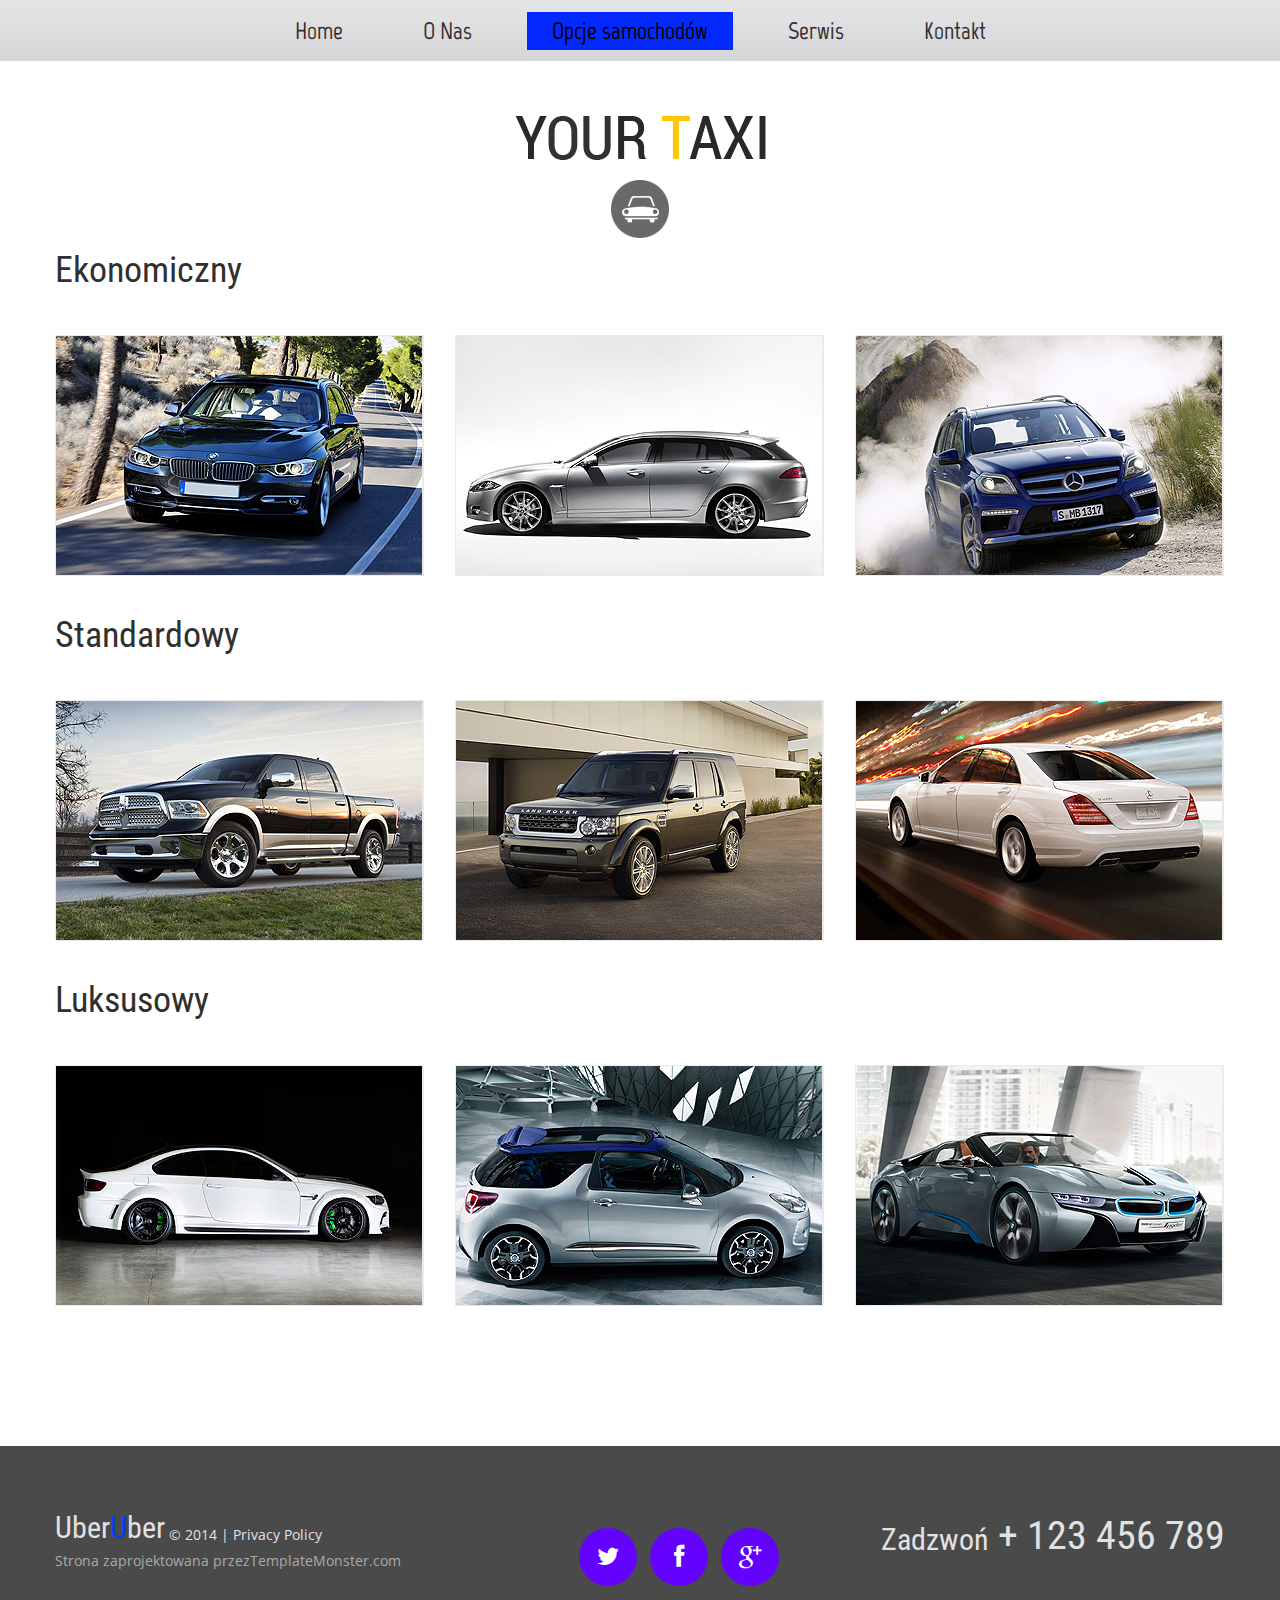
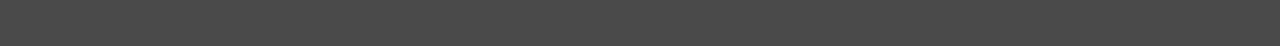
<file: ind-2.html>
<!DOCTYPE html>
<html lang="en">
	<head>
		<title>Opcje samochodów</title>
		<meta charset="utf-8">
		<meta name = "format-detection" content = "telephone=no" />
		<link rel="icon" href="images/favicon.ico">
		<link rel="shortcut icon" href="images/favicon.ico" />
		<link rel="stylesheet" href="css/touchTouch.css">
		<link rel="stylesheet" href="css/style.css">
		<script src="js/jquery.js"></script>
		<script src="js/jquery-migrate-1.2.1.js"></script>
		<script src="js/script.js"></script>
		<script src="js/superfish.js"></script>
		<script src="js/jquery.ui.totop.js"></script>
		<script src="js/jquery.equalheights.js"></script>
		<script src="js/jquery.mobilemenu.js"></script>
		<script src="js/jquery.easing.1.3.js"></script>
		<script src="js/touchTouch.jquery.js"></script>
		<script>
			$(document).ready(function(){
				$().UItoTop({ easingType: 'easeOutQuart' });
				$('.gallery a.gal').touchTouch();
			});
		</script>
		<!--[if lt IE 8]>
			<div style=' clear: both; text-align:center; position: relative;'>
				<a href="http://windows.microsoft.com/en-US/internet-explorer/products/ie/home?ocid=ie6_countdown_bannercode">
					<img src="http://storage.ie6countdown.com/assets/100/images/banners/warning_bar_0000_us.jpg" border="0" height="42" width="820" alt="You are using an outdated browser. For a faster, safer browsing experience, upgrade for free today." />
				</a>
			</div>
		<![endif]-->
		<!--[if lt IE 9]>
			<script src="js/html5shiv.js"></script>
			<link rel="stylesheet" media="screen" href="css/ie.css">
		<![endif]-->
	</head>
	<body class="" id="top">
		<div class="main">
<!--==============================header=================================-->
			<header>
				<div class="menu_block ">
					<div class="container_12">
						<div class="grid_12">
							<nav class="horizontal-nav full-width horizontalNav-notprocessed">
								<ul class="sf-menu">
									<li><a href="index.html">Home</a></li>
									<li><a href="index-1.html">O Nas</a></li>
									<li class="current"><a href="index-2.html">Opcje samochodów</a></li>
									<li><a href="index-3.html">Serwis</a></li>
									<li><a href="index-4.html">Kontakt</a></li>
								</ul>
							</nav>
							<div class="clear"></div>
						</div>
						<div class="clear"></div>
					</div>
				</div>
				<div class="container_12">
					<div class="grid_12">
						<h1>
							<a href="index.html">
								<img src="images/logo.png" alt="Your Happy Family">
							</a>
						</h1>
					</div>
				</div>
				<div class="clear"></div>
			</header>
<!--==============================Content=================================-->
			<div class="content"><div class="ic">More Website Templates @ TemplateMonster.com - April 07, 2014!</div>
				<div class="container_12">
					<div class="grid_12">
						<h3>Ekonomiczny</h3>
					</div>
					<div class="clear"></div>
					<div class="gallery">
						<div class="grid_4"><a href="images/big1.jpg" class="gal"><img src="images/page3_img1.jpg" alt=""></a></div>
						<div class="grid_4"><a href="images/big2.jpg" class="gal"><img src="images/page3_img2.jpg" alt=""></a></div>
						<div class="grid_4"><a href="images/big3.jpg" class="gal"><img src="images/page3_img3.jpg" alt=""></a></div>
					</div>
					<div class="grid_12">
						<h3>Standardowy</h3>
					</div>
					<div class="clear"></div>
					<div class="gallery">
						<div class="grid_4"><a href="images/big4.jpg" class="gal"><img src="images/page3_img4.jpg" alt=""></a></div>
						<div class="grid_4"><a href="images/big5.jpg" class="gal"><img src="images/page3_img5.jpg" alt=""></a></div>
						<div class="grid_4"><a href="images/big6.jpg" class="gal"><img src="images/page3_img6.jpg" alt=""></a></div>
					</div>
					<div class="grid_12">
						<h3>Luksusowy</h3>
					</div>
					<div class="clear"></div>
					<div class="gallery">
						<div class="grid_4"><a href="images/big7.jpg" class="gal"><img src="images/page3_img7.jpg" alt=""></a></div>
						<div class="grid_4"><a href="images/big8.jpg" class="gal"><img src="images/page3_img8.jpg" alt=""></a></div>
						<div class="grid_4"><a href="images/big9.jpg" class="gal"><img src="images/page3_img9.jpg" alt=""></a></div>
					</div>
					<div class="clear"></div>
				</div>
			</div>
		</div>
<!--==============================footer=================================-->
		<footer>
			<div class="container_12">
				<div class="grid_12">
					<div class="f_phone"><span>Zadzwoń</span> + 123 456 789</div>
					<div class="socials">
						<a href="#" class="fa fa-twitter"></a>
						<a href="#" class="fa fa-facebook"></a>
						<a href="#" class="fa fa-google-plus"></a>
					</div>
					<div class="copy">
						<div class="st1">
						<div class="brand">Uber<span class="color1">U</span>ber </div>
						&copy; 2014	| <a href="#">Privacy Policy</a> </div> Strona zaprojektowana przez<a href="http://www.templatemonster.com/" rel="nofollow">TemplateMonster.com</a>
					</div>
				</div>
				<div class="clear"></div>
			</div>
		</footer>
	</body>
</html>
</file>
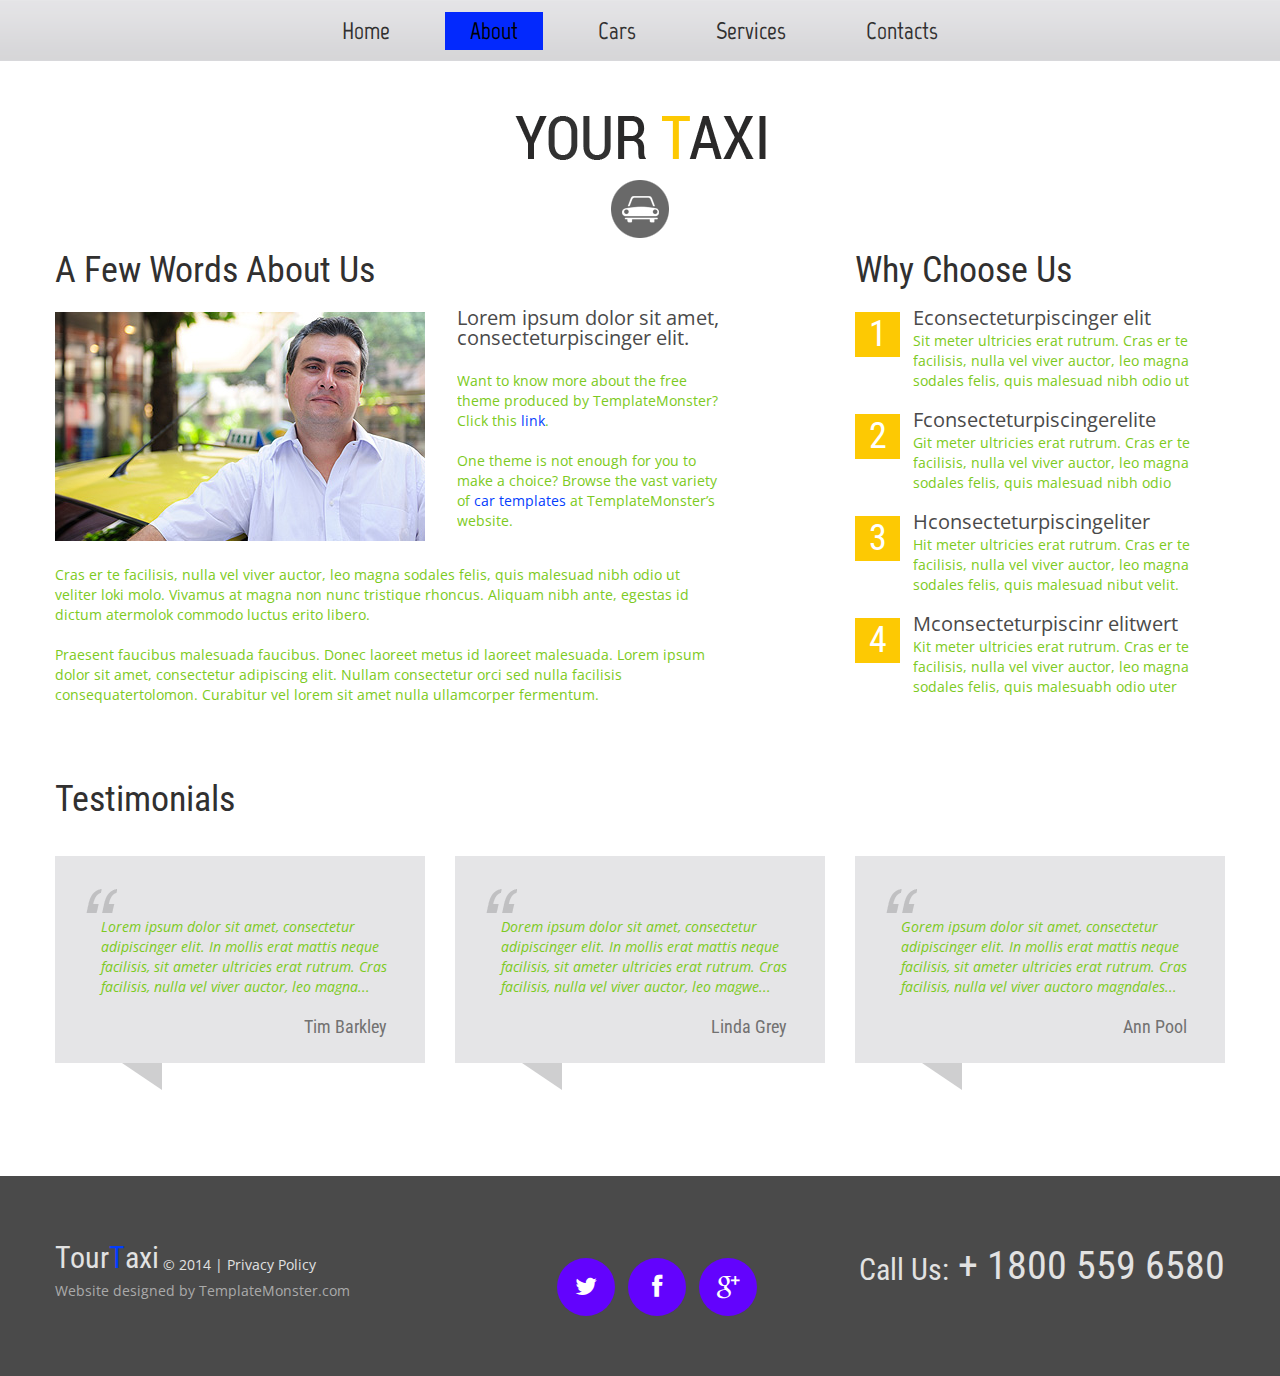
<file: index-1.html>
<!DOCTYPE html>
<html lang="en">
	<head>
		<title>About</title>
		<meta charset="utf-8">
		<meta name = "format-detection" content = "telephone=no" />
		<link rel="icon" href="images/favicon.ico">
		<link rel="shortcut icon" href="images/favicon.ico" />
		<link rel="stylesheet" href="css/style.css">
		<script src="js/jquery.js"></script>
		<script src="js/jquery-migrate-1.2.1.js"></script>
		<script src="js/script.js"></script>
		<script src="js/superfish.js"></script>
		<script src="js/jquery.ui.totop.js"></script>
		<script src="js/jquery.equalheights.js"></script>
		<script src="js/jquery.mobilemenu.js"></script>
		<script src="js/jquery.easing.1.3.js"></script>
		<script>
			$(document).ready(function(){
				$().UItoTop({ easingType: 'easeOutQuart' });
			});
		</script>
		<!--[if lt IE 8]>
			<div style=' clear: both; text-align:center; position: relative;'>
				<a href="http://windows.microsoft.com/en-US/internet-explorer/products/ie/home?ocid=ie6_countdown_bannercode">
					<img src="http://storage.ie6countdown.com/assets/100/images/banners/warning_bar_0000_us.jpg" border="0" height="42" width="820" alt="You are using an outdated browser. For a faster, safer browsing experience, upgrade for free today." />
				</a>
			</div>
		<![endif]-->
		<!--[if lt IE 9]>
			<script src="js/html5shiv.js"></script>
			<link rel="stylesheet" media="screen" href="css/ie.css">
		<![endif]-->
	</head>
	<body class="" id="top">
		<div class="main">
<!--==============================header=================================-->
			<header>
				<div class="menu_block">
					<div class="container_12">
						<div class="grid_12">
							<nav class="horizontal-nav full-width horizontalNav-notprocessed">
								<ul class="sf-menu">
									<li><a href="index.html">Home</a></li>
									<li class="current"><a href="index-1.html">About</a></li>
									<li><a href="index-2.html">Cars</a></li>
									<li><a href="index-3.html">Services</a></li>
									<li><a href="index-4.html">Contacts</a></li>
								</ul>
							</nav>
							<div class="clear"></div>
						</div>
						<div class="clear"></div>
					</div>
				</div>
				<div class="container_12">
					<div class="grid_12">
						<h1>
							<a href="index.html">
								<img src="images/logo.png" alt="Your Happy Family">
							</a>
						</h1>
					</div>
				</div>
				<div class="clear"></div>
			</header>
<!--==============================Content=================================-->
			<div class="content"><div class="ic">More Website Templates @ TemplateMonster.com - April 07, 2014!</div>
				<div class="container_12">
					<div class="grid_7">
						<h3>A Few Words About Us</h3>
						<img src="images/page2_img1.jpg" alt="" class="img_inner fleft">
						<div class="extra_wrapper">
							<div class="text1 color2">
								<a href="#">Lorem ipsum dolor sit amet, consecteturpiscinger elit. </a>
							</div>
							<p>Want to know more about the free theme produced by TemplateMonster? Click this <span class="color1"><a href="http://blog.templatemonster.com/free-website-templates/" rel="dofollow">link</a></span>.</p>
							One theme is not enough for you to make a choice? Browse the vast variety of <span class="color1"><a href="http://www.templatemonster.com/properties/topic/society-people/" rel="nofollow">car templates</a></span> at TemplateMonster’s website.
						</div>
						<div class="clear cl1"></div>
						<p>Cras er te facilisis, nulla vel viver auctor, leo magna sodales felis, quis malesuad nibh odio ut veliter loki molo. Vivamus at magna non nunc tristique rhoncus. Aliquam nibh ante, egestas id dictum atermolok commodo luctus erito libero.</p>
						Praesent faucibus malesuada faucibus. Donec laoreet metus id laoreet malesuada. Lorem ipsum dolor sit amet, consectetur adipiscing elit. Nullam consectetur orci sed nulla facilisis consequatertolomon.
						Curabitur vel lorem sit amet nulla ullamcorper fermentum.
					</div>
					<div class="grid_4 prefix_1">
						<h3>Why Choose Us</h3>
						<ul class="list li">
							<li class="list_count">1</li>
							<li class="extra_wrapper">
								<div class="text1 color2"><a href="#">Econsecteturpiscinger elit</a></div>
								Sit meter ultricies erat rutrum. Cras er te facilisis, nulla vel viver auctor, leo magna sodales felis, quis malesuad nibh odio ut
							</li>
						</ul>
						<ul class="list li">
							<li class="list_count">2</li>
							<li class="extra_wrapper">
								<div class="text1 color2"><a href="#">Fconsecteturpiscingerelite</a></div>
								Git meter ultricies erat rutrum. Cras er te facilisis, nulla vel viver auctor, leo magna sodales felis, quis malesuad nibh odio
							</li>
						</ul>
						<ul class="list li">
							<li class="list_count">3</li>
							<li class="extra_wrapper">
								<div class="text1 color2"><a href="#">Hconsecteturpiscingeliter</a></div>
								Hit meter ultricies erat rutrum. Cras er te facilisis, nulla vel viver auctor, leo magna sodales felis, quis malesuad nibut velit.
							</li>
						</ul>
						<ul class="list li">
							<li class="list_count">4</li>
							<li class="extra_wrapper">
								<div class="text1 color2"><a href="#">Mconsecteturpiscinr elitwert</a></div>
								Kit meter ultricies erat rutrum. Cras er te facilisis, nulla vel viver auctor, leo magna sodales felis, quis malesuabh odio uter
							</li>
						</ul>
					</div>
					<div class="clear"></div>
					<div class="grid_12">
						<h3 class="h3__ind1">Testimonials</h3>
					</div>
					<div class="grid_4">
						<blockquote class="bq1">
							<p><i>Lorem ipsum dolor sit amet, consectetur adipiscinger elit. In mollis erat mattis neque facilisis, sit ameter ultricies erat rutrum. Cras facilisis, nulla vel viver auctor, leo magna... </i></p>
							<div class="color2">Tim Barkley</div>
						</blockquote>
					</div>
					<div class="grid_4">
						<blockquote class="bq1">
							<p><i>Dorem ipsum dolor sit amet, consectetur adipiscinger elit. In mollis erat mattis neque facilisis, sit ameter ultricies erat rutrum. Cras facilisis, nulla vel viver auctor, leo magwe... </i></p>
							<div class="color2">Linda Grey</div>
						</blockquote>
					</div>
					<div class="grid_4">
						<blockquote class="bq1">
							<p><i>Gorem ipsum dolor sit amet, consectetur adipiscinger elit. In mollis erat mattis neque facilisis, sit ameter ultricies erat rutrum. Cras facilisis, nulla vel viver auctoro magndales...</i></p>
							<div class="color2">Ann Pool</div>
						</blockquote>
					</div>
					<div class="clear"></div>
				</div>
			</div>
		</div>
<!--==============================footer=================================-->
		<footer>
			<div class="container_12">
				<div class="grid_12">
					<div class="f_phone"><span>Call Us:</span> + 1800 559 6580</div>
					<div class="socials">
						<a href="#" class="fa fa-twitter"></a>
						<a href="#" class="fa fa-facebook"></a>
						<a href="#" class="fa fa-google-plus"></a>
					</div>
					<div class="copy">
						<div class="st1">
						<div class="brand">Tour<span class="color1">T</span>axi </div>
						&copy; 2014	| <a href="#">Privacy Policy</a> </div> Website designed by <a href="http://www.templatemonster.com/" rel="nofollow">TemplateMonster.com</a>
					</div>
				</div>
				<div class="clear"></div>
			</div>
		</footer>
	</body>
</html>
</file>
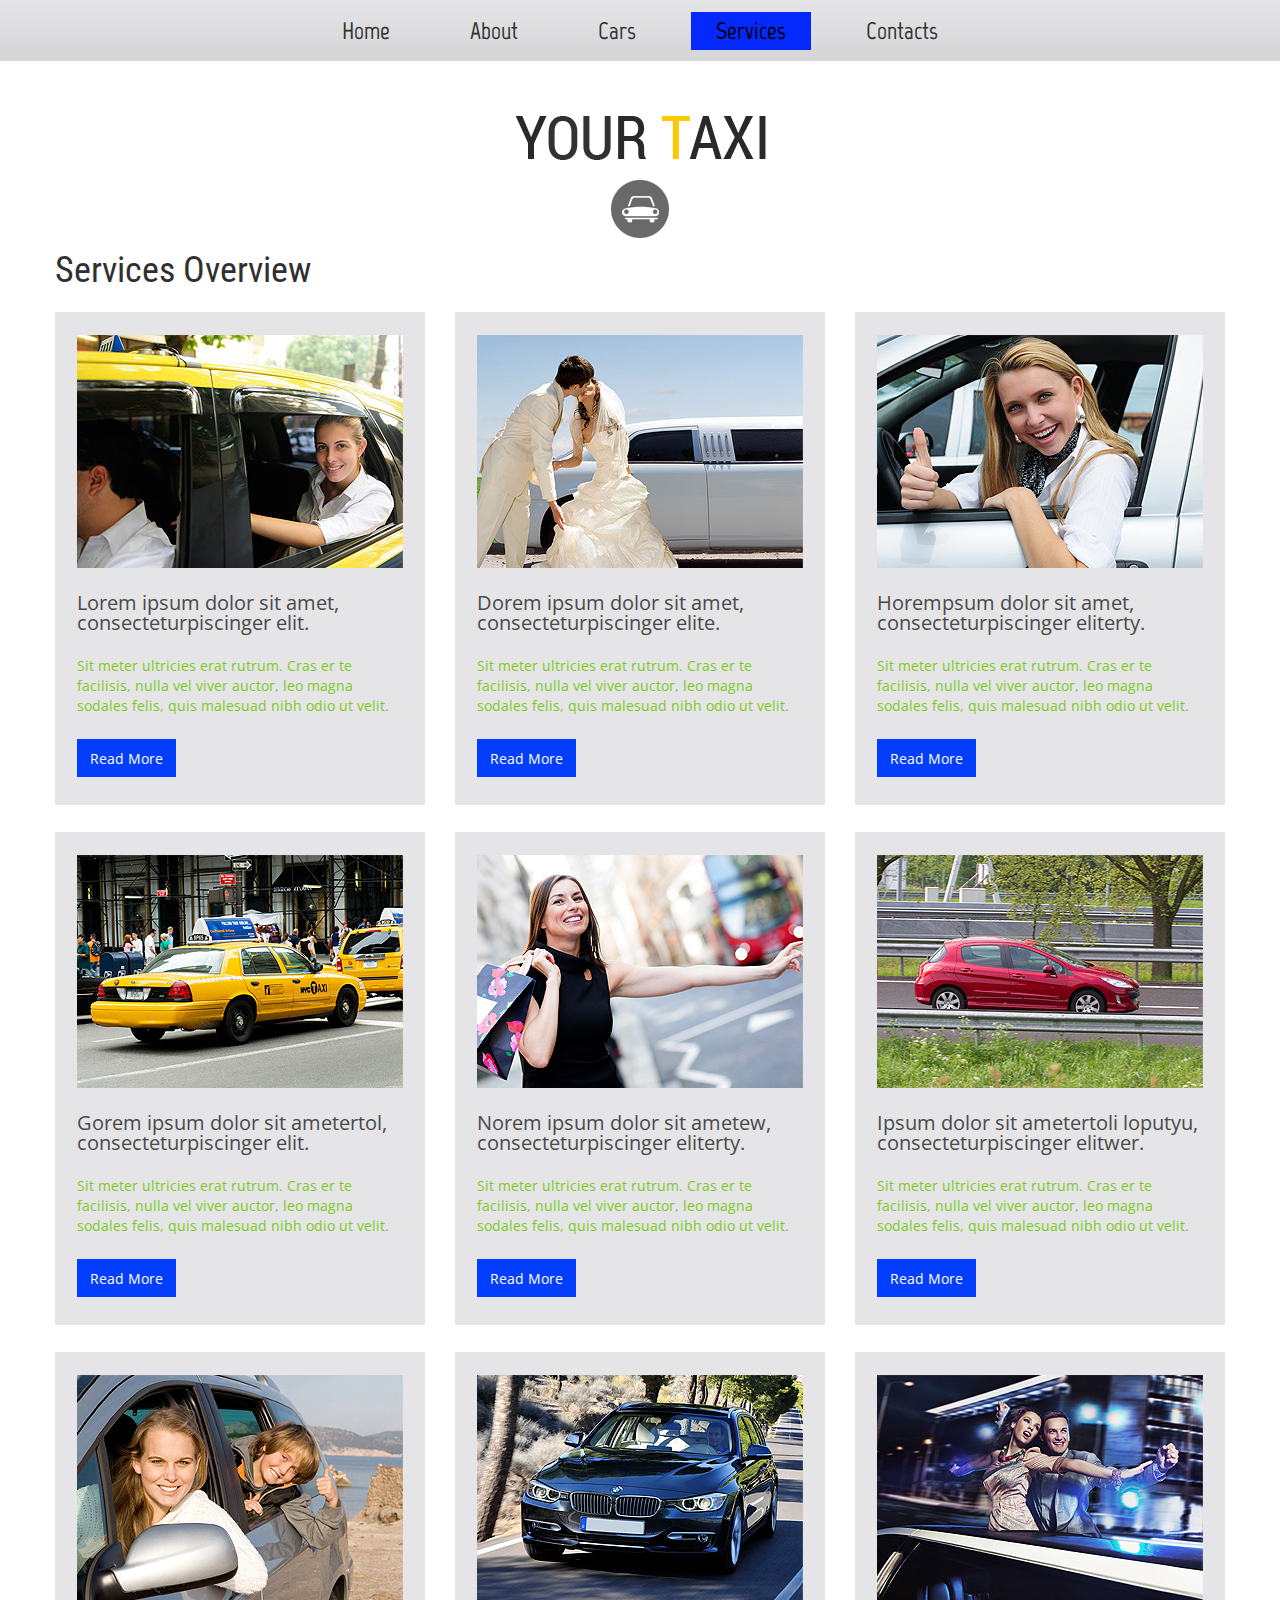
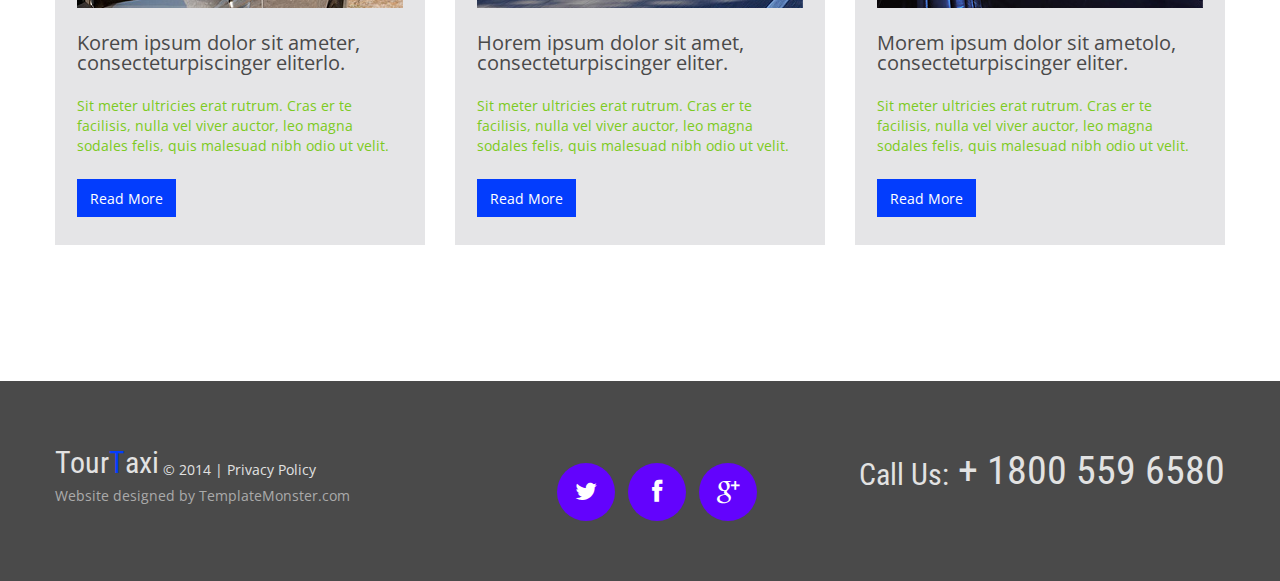
<file: index-3.html>
<!DOCTYPE html>
<html lang="en">
	<head>
		<title>Services</title>
		<meta charset="utf-8">
		<meta name = "format-detection" content = "telephone=no" />
		<link rel="icon" href="images/favicon.ico">
		<link rel="shortcut icon" href="images/favicon.ico" />
		<link rel="stylesheet" href="css/style.css">
		<script src="js/jquery.js"></script>
		<script src="js/jquery-migrate-1.2.1.js"></script>
		<script src="js/script.js"></script>
		<script src="js/superfish.js"></script>
		<script src="js/jquery.ui.totop.js"></script>
		<script src="js/jquery.equalheights.js"></script>
		<script src="js/jquery.mobilemenu.js"></script>
		<script src="js/jquery.easing.1.3.js"></script>
		<script>
			$(document).ready(function(){
				$().UItoTop({ easingType: 'easeOutQuart' });
			});
		</script>
		<!--[if lt IE 8]>
			<div style=' clear: both; text-align:center; position: relative;'>
				<a href="http://windows.microsoft.com/en-US/internet-explorer/products/ie/home?ocid=ie6_countdown_bannercode">
					<img src="http://storage.ie6countdown.com/assets/100/images/banners/warning_bar_0000_us.jpg" border="0" height="42" width="820" alt="You are using an outdated browser. For a faster, safer browsing experience, upgrade for free today." />
				</a>
			</div>
		<![endif]-->
		<!--[if lt IE 9]>
			<script src="js/html5shiv.js"></script>
			<link rel="stylesheet" media="screen" href="css/ie.css">
		<![endif]-->
	</head>
	<body class="" id="top">
		<div class="main">
<!--==============================header=================================-->
			<header>
				<div class="menu_block ">
					<div class="container_12">
						<div class="grid_12">
							<nav class="horizontal-nav full-width horizontalNav-notprocessed">
								<ul class="sf-menu">
									<li><a href="index.html">Home</a></li>
									<li><a href="index-1.html">About</a></li>
									<li><a href="index-2.html">Cars</a></li>
									<li class="current"><a href="index-3.html">Services</a></li>
									<li><a href="index-4.html">Contacts</a></li>
								</ul>
							</nav>
							<div class="clear"></div>
						</div>
						<div class="clear"></div>
					</div>
				</div>
				<div class="container_12">
					<div class="grid_12">
						<h1>
							<a href="index.html">
								<img src="images/logo.png" alt="Your Happy Family">
							</a>
						</h1>
					</div>
				</div>
				<div class="clear"></div>
			</header>
<!--==============================Content=================================-->
			<div class="content"><div class="ic">More Website Templates @ TemplateMonster.com - April 07, 2014!</div>
				<div class="container_12">
					<div class="grid_12">
						<h3>Services Overview</h3>
					</div>
					<div class="grid_4">
						<div class="box">
							<div class="maxheight">
								<img src="images/page4_img1.jpg" alt="">
								<div class="text1 color2">
									<a href="#">Lorem ipsum dolor sit amet, consecteturpiscinger elit.</a>
								</div>
								Sit meter ultricies erat rutrum. Cras er te facilisis, nulla vel viver auctor, leo magna sodales felis, quis malesuad nibh odio ut velit.
								<br>
								<a href="#" class="btn">Read More</a>
							</div>
						</div>
					</div>
					<div class="grid_4">
						<div class="box">
							<div class="maxheight">
								<img src="images/page4_img2.jpg" alt="">
								<div class="text1 color2">
									<a href="#">Dorem ipsum dolor sit amet, consecteturpiscinger elite. </a>
								</div>
								Sit meter ultricies erat rutrum. Cras er te facilisis, nulla vel viver auctor, leo magna sodales felis, quis malesuad nibh odio ut velit.
								<br>
								<a href="#" class="btn">Read More</a>
							</div>
						</div>
					</div>
					<div class="grid_4">
						<div class="box">
							<div class="maxheight">
								<img src="images/page4_img3.jpg" alt="">
								<div class="text1 color2">
									<a href="#">Horempsum dolor sit amet, consecteturpiscinger eliterty. </a>
								</div>
								Sit meter ultricies erat rutrum. Cras er te facilisis, nulla vel viver auctor, leo magna sodales felis, quis malesuad nibh odio ut velit.
								<br>
								<a href="#" class="btn">Read More</a>
							</div>
						</div>
					</div>
					<div class="grid_4">
						<div class="box">
							<div class="maxheight">
								<img src="images/page4_img4.jpg" alt="">
								<div class="text1 color2">
									<a href="#">Gorem ipsum dolor sit ametertol, consecteturpiscinger elit. </a>
								</div>
								Sit meter ultricies erat rutrum. Cras er te facilisis, nulla vel viver auctor, leo magna sodales felis, quis malesuad nibh odio ut velit.
								<br>
								<a href="#" class="btn">Read More</a>
							</div>
						</div>
					</div>
					<div class="grid_4">
						<div class="box">
							<div class="maxheight">
								<img src="images/page4_img5.jpg" alt="">
								<div class="text1 color2">
									<a href="#">Norem ipsum dolor sit ametew, consecteturpiscinger eliterty. </a>
								</div>
								Sit meter ultricies erat rutrum. Cras er te facilisis, nulla vel viver auctor, leo magna sodales felis, quis malesuad nibh odio ut velit.
								<br>
								<a href="#" class="btn">Read More</a>
							</div>
						</div>
					</div>
					<div class="grid_4">
						<div class="box">
							<div class="maxheight">
								<img src="images/page4_img6.jpg" alt="">
								<div class="text1 color2">
									<a href="#">Ipsum dolor sit ametertoli loputyu, consecteturpiscinger elitwer. </a>
								</div>
								Sit meter ultricies erat rutrum. Cras er te facilisis, nulla vel viver auctor, leo magna sodales felis, quis malesuad nibh odio ut velit.
								<br>
								<a href="#" class="btn">Read More</a>
							</div>
						</div>
					</div>
					<div class="grid_4">
						<div class="box">
							<div class="maxheight">
								<img src="images/page4_img7.jpg" alt="">
								<div class="text1 color2">
									<a href="#">Korem ipsum dolor sit ameter, consecteturpiscinger eliterlo. </a>
								</div>
								Sit meter ultricies erat rutrum. Cras er te facilisis, nulla vel viver auctor, leo magna sodales felis, quis malesuad nibh odio ut velit.
								<br>
								<a href="#" class="btn">Read More</a>
							</div>
						</div>
					</div>
					<div class="grid_4">
						<div class="box">
							<div class="maxheight">
								<img src="images/page4_img8.jpg" alt="">
								<div class="text1 color2">
									<a href="#">Horem ipsum dolor sit amet, consecteturpiscinger eliter. </a>
								</div>
								Sit meter ultricies erat rutrum. Cras er te facilisis, nulla vel viver auctor, leo magna sodales felis, quis malesuad nibh odio ut velit.
								<br>
								<a href="#" class="btn">Read More</a>
							</div>
						</div>
					</div>
					<div class="grid_4">
						<div class="box">
							<div class="maxheight">
								<img src="images/page4_img9.jpg" alt="">
								<div class="text1 color2">
									<a href="#">Morem ipsum dolor sit ametolo, consecteturpiscinger eliter. </a>
								</div>
								Sit meter ultricies erat rutrum. Cras er te facilisis, nulla vel viver auctor, leo magna sodales felis, quis malesuad nibh odio ut velit.
								<br>
								<a href="#" class="btn">Read More</a>
							</div>
						</div>
					</div>
					<div class="clear"></div>
				</div>
			</div>
		</div>
<!--==============================footer=================================-->
		<footer>
			<div class="container_12">
				<div class="grid_12">
					<div class="f_phone"><span>Call Us:</span> + 1800 559 6580</div>
					<div class="socials">
						<a href="#" class="fa fa-twitter"></a>
						<a href="#" class="fa fa-facebook"></a>
						<a href="#" class="fa fa-google-plus"></a>
					</div>
					<div class="copy">
						<div class="st1">
						<div class="brand">Tour<span class="color1">T</span>axi </div>
						&copy; 2014	| <a href="#">Privacy Policy</a> </div> Website designed by <a href="http://www.templatemonster.com/" rel="nofollow">TemplateMonster.com</a>
					</div>
				</div>
				<div class="clear"></div>
			</div>
		</footer>
	</body>
</html>
</file>
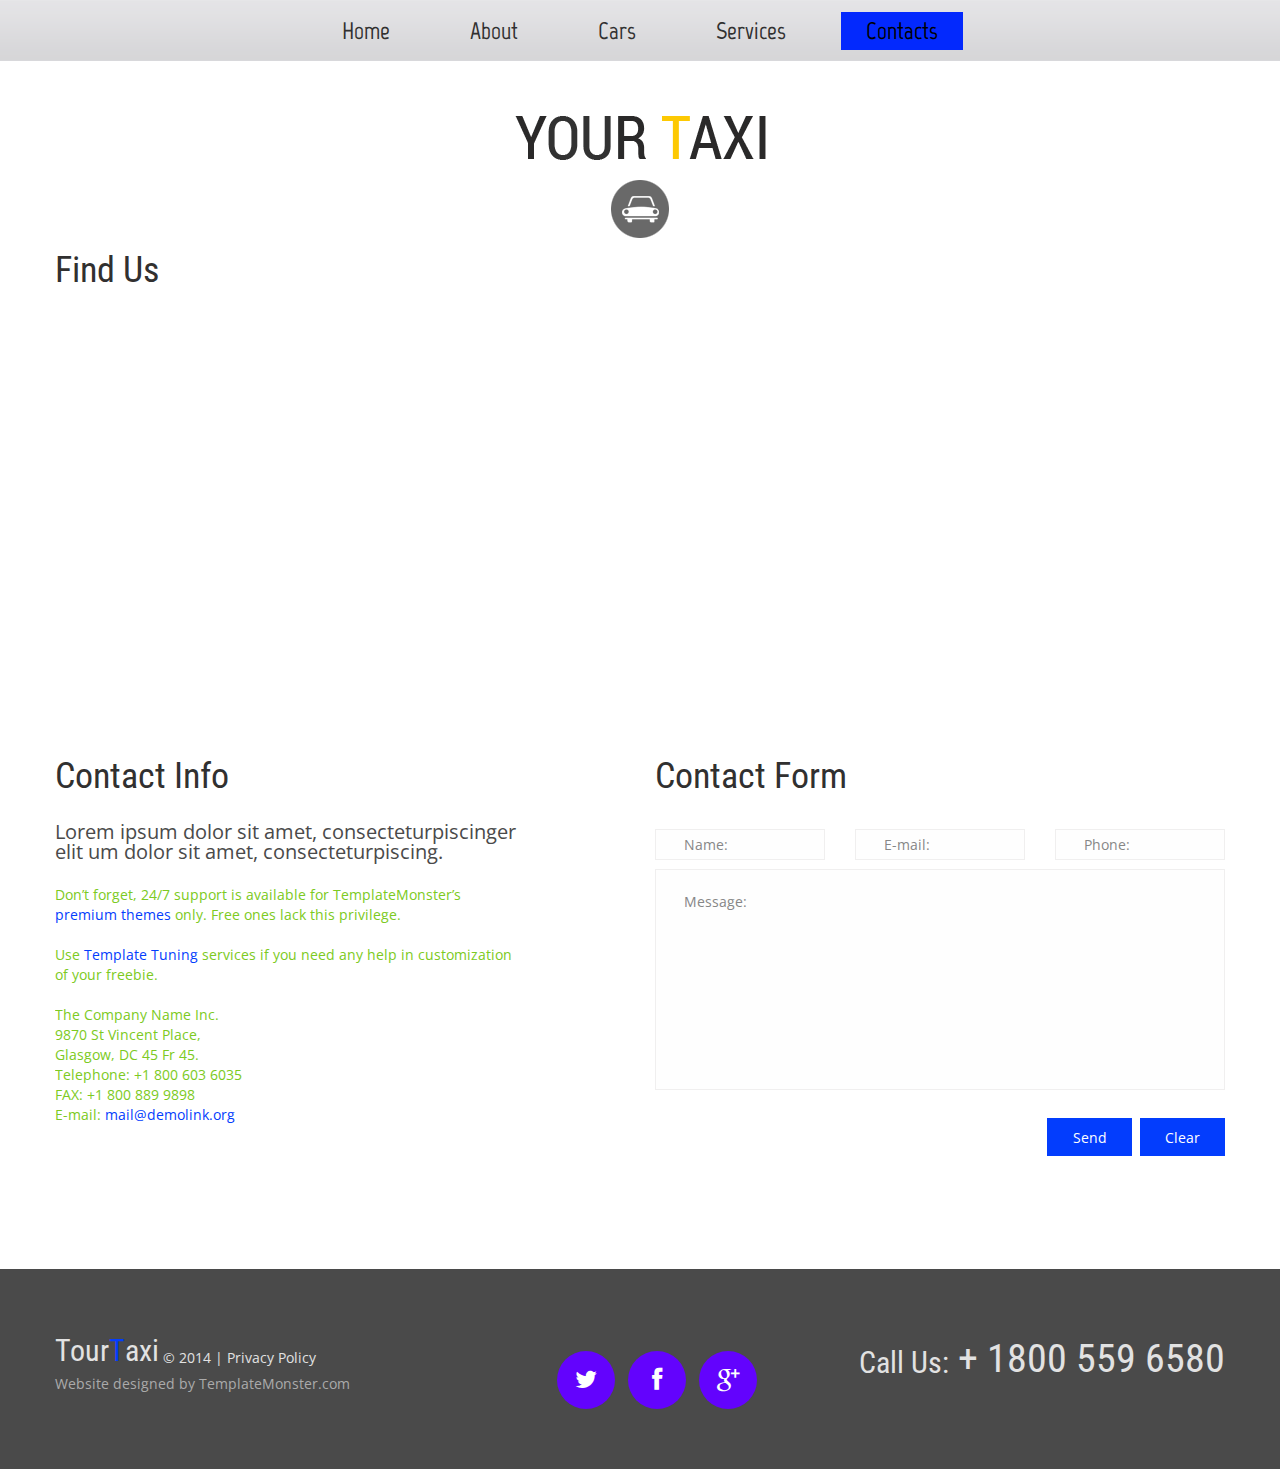
<file: index-4.html>
<!DOCTYPE html>
<html lang="en">
	<head>
		<title>Contacts</title>
		<meta charset="utf-8">
		<meta name = "format-detection" content = "telephone=no" />
		<link rel="icon" href="images/favicon.ico">
		<link rel="shortcut icon" href="images/favicon.ico" />
		<link rel="stylesheet" href="css/form.css">
		<link rel="stylesheet" href="css/style.css">
		<script src="js/jquery.js"></script>
		<script src="js/jquery-migrate-1.2.1.js"></script>
		<script src="js/script.js"></script>
		<script src="js/superfish.js"></script>
		<script src="js/jquery.ui.totop.js"></script>
		<script src="js/jquery.equalheights.js"></script>
		<script src="js/jquery.mobilemenu.js"></script>
		<script src="js/jquery.easing.1.3.js"></script>
		<script src="js/TMForm.js"></script>
		<script>
			$(document).ready(function(){
				$().UItoTop({ easingType: 'easeOutQuart' });
			});
		</script>
		<!--[if lt IE 8]>
			<div style=' clear: both; text-align:center; position: relative;'>
				<a href="http://windows.microsoft.com/en-US/internet-explorer/products/ie/home?ocid=ie6_countdown_bannercode">
					<img src="http://storage.ie6countdown.com/assets/100/images/banners/warning_bar_0000_us.jpg" border="0" height="42" width="820" alt="You are using an outdated browser. For a faster, safer browsing experience, upgrade for free today." />
				</a>
			</div>
		<![endif]-->
		<!--[if lt IE 9]>
			<script src="js/html5shiv.js"></script>
			<link rel="stylesheet" media="screen" href="css/ie.css">
		<![endif]-->
	</head>
	<body class="" id="top">
		<div class="main">
<!--==============================header=================================-->
			<header>
				<div class="menu_block ">
					<div class="container_12">
						<div class="grid_12">
							<nav class="horizontal-nav full-width horizontalNav-notprocessed">
								<ul class="sf-menu">
									<li><a href="index.html">Home</a></li>
									<li><a href="index-1.html">About</a></li>
									<li><a href="index-2.html">Cars</a></li>
									<li><a href="index-3.html">Services</a></li>
									<li class="current"><a href="index-4.html">Contacts</a></li>
								</ul>
							</nav>
							<div class="clear"></div>
						</div>
						<div class="clear"></div>
					</div>
				</div>
				<div class="container_12">
					<div class="grid_12">
						<h1>
							<a href="index.html">
								<img src="images/logo.png" alt="Your Happy Family">
							</a>
						</h1>
					</div>
				</div>
				<div class="clear"></div>
			</header>
<!--==============================Content=================================-->
			<div class="content"><div class="ic">More Website Templates @ TemplateMonster.com - April 07, 2014!</div>
				<div class="container_12">
					<div class="grid_12">
						<h3>Find Us</h3>
						<div class="map">
							<figure>
								<iframe src="https://www.google.com/maps/embed?pb=!1m14!1m12!1m3!1d24214.807650104907!2d-73.94846048422478!3d40.65521573400813!2m3!1f0!2f0!3f0!3m2!1i1024!2i768!4f13.1!5e0!3m2!1sen!2sus!4v1395650655094" style="border:0"></iframe>
							</figure>
						</div>
					</div>
					<div class="grid_5">
						<h3>Contact Info</h3>
						<div class="map">
							<div class="text1 color2">Lorem ipsum dolor sit amet, consecteturpiscinger elit um dolor sit amet, consecteturpiscing.</div>
							<p>Don’t forget, 24/7 support is available for TemplateMonster’s <span class="color1"><a href="http://www.templatemonster.com/website-templates.php" rel="nofollow">premium themes</a></span> only. Free ones lack this privilege.</p>
							<p>Use <span class="color1"><a href="http://www.templatetuning.com/" rel="nofollow">Template Tuning</a></span> services if you need any help in customization of your freebie.</p>
							<address>
								<dl>
									<dt>The Company Name Inc. <br>
										9870 St Vincent Place,<br>
										Glasgow, DC 45 Fr 45.
									</dt>
									<dd><span>Telephone:</span> +1 800 603 6035</dd>
									<dd><span>FAX:</span> +1 800 889 9898</dd>
									<dd>E-mail: <a href="#" class="color1">mail@demolink.org</a></dd>
								</dl>
							</address>
						</div>
					</div>
					<div class="grid_6 prefix_1">
						<h3>Contact Form</h3>
						<form id="form">
							<div class="success_wrapper">
								<div class="success-message">Contact form submitted</div>
							</div>
							<label class="name">
								<input type="text" placeholder="Name:" data-constraints="@Required @JustLetters" />
								<span class="empty-message">*This field is required.</span>
								<span class="error-message">*This is not a valid name.</span>
							</label>
							<label class="email">
								<input type="text" placeholder="E-mail:" data-constraints="@Required @Email" />
								<span class="empty-message">*This field is required.</span>
								<span class="error-message">*This is not a valid email.</span>
							</label>
							<label class="phone">
								<input type="text" placeholder="Phone:" data-constraints="@Required @JustNumbers"/>
								<span class="empty-message">*This field is required.</span>
								<span class="error-message">*This is not a valid phone.</span>
							</label>
							<label class="message">
								<textarea placeholder="Message:" data-constraints='@Required @Length(min=20,max=999999)'></textarea>
								<span class="empty-message">*This field is required.</span>
								<span class="error-message">*The message is too short.</span>
							</label>
							<div>
								<div class="clear"></div>
								<div class="btns">
									<a href="#" data-type="submit" class="btn">Send</a>
									<a href="#" data-type="reset" class="btn">Clear</a>
								</div>
							</div>
						</form>
					</div>
					<div class="clear"></div>
				</div>
			</div>
		</div>
<!--==============================footer=================================-->
		<footer>
			<div class="container_12">
				<div class="grid_12">
					<div class="f_phone"><span>Call Us:</span> + 1800 559 6580</div>
					<div class="socials">
						<a href="#" class="fa fa-twitter"></a>
						<a href="#" class="fa fa-facebook"></a>
						<a href="#" class="fa fa-google-plus"></a>
					</div>
					<div class="copy">
						<div class="st1">
						<div class="brand">Tour<span class="color1">T</span>axi </div>
						&copy; 2014	| <a href="#">Privacy Policy</a> </div> Website designed by <a href="http://www.templatemonster.com/" rel="nofollow">TemplateMonster.com</a>
					</div>
				</div>
				<div class="clear"></div>
			</div>
		</footer>
	</body>
</html>
</file>
<file: css/touchTouch.css>
/* The gallery overlay */

#galleryOverlay{
	width:100%;
	height:100%;
	position:fixed;
	top:0;
	left:0;
	opacity:0;
	z-index:100000;
	background-color:#222;
	background-color:rgba(0,0,0,0.8);
	overflow:hidden;
	display:none;
	
	-moz-transition:opacity 1s ease;
	-webkit-transition:opacity 1s ease;
	transition:opacity 1s ease;
}

/* This class will trigger the animation */

#galleryOverlay.visible{
	opacity:1;
}

#gallerySlider{
	height:100%;
	
	left:0;
	top:0;
	
	width:100%;
	white-space: nowrap;
	position:absolute;
	
	-moz-transition:left 0.4s ease;
	-webkit-transition:left 0.4s ease;
	transition:left 0.4s ease;
}

#gallerySlider .placeholder{
	background: url("../images/preloader.gif") no-repeat center center;
	height: 100%;
	line-height: 1px;
	text-align: center;
	width:100%;
	display:inline-block;
}

/* The before element moves the
 * image halfway from the top */

#gallerySlider .placeholder:before{
	content: "";
	display: inline-block;
	height: 50%;
	width: 1px;
	margin-right:-1px;
}

#gallerySlider .placeholder img{
	display: inline-block;
	max-height: 80%;
	max-width: 80%;
	width: auto !important;
	vertical-align: middle;
}

#gallerySlider.rightSpring{
	-moz-animation: rightSpring 0.3s;
	-webkit-animation: rightSpring 0.3s;
}

#gallerySlider.leftSpring{
	-moz-animation: leftSpring 0.3s;
	-webkit-animation: leftSpring 0.3s;
}

/* Firefox Keyframe Animations */

@-moz-keyframes rightSpring{
	0%{		margin-left:0px;}
	50%{	margin-left:-30px;}
	100%{	margin-left:0px;}
}

@-moz-keyframes leftSpring{
	0%{		margin-left:0px;}
	50%{	margin-left:30px;}
	100%{	margin-left:0px;}
}

/* Safari and Chrome Keyframe Animations */

@-webkit-keyframes rightSpring{
	0%{		margin-left:0px;}
	50%{	margin-left:-30px;}
	100%{	margin-left:0px;}
}

@-webkit-keyframes leftSpring{
	0%{		margin-left:0px;}
	50%{	margin-left:30px;}
	100%{	margin-left:0px;}
}

/* Arrows */

#prevArrow,#nextArrow{
	border:none;
	text-decoration:none;
	background:url('../images/arrowws.png') no-repeat;
	opacity:0.5;
	cursor:pointer;
	position:absolute;
	width:43px;
	height:58px;
	
	top:50%;
	margin-top:-29px;
	
	-moz-transition:opacity 0.2s ease;
	-webkit-transition:opacity 0.2s ease;
	transition:opacity 0.2s ease;
}

#prevArrow:hover, #nextArrow:hover{
	opacity:1;
}

#prevArrow{
	background-position:left top;
	left:40px;
}

#nextArrow{
	background-position:right top;
	right:40px;
}
</file>
<file: css/ie.css>
.socials a {
	behavior: url(js/PIE.htc);
	position: relative;
}


.clear.height1 {
	height: 33px !important;
}

.socials a {
	margin-right: 9px;
}


#form .invalid .error-message, #form .empty .empty-message {
	display: block;
}

#form .error-message, #form .empty-message {
	display: none;
}

a.gal:hover img { 
	filter:progid:DXImageTransform.Microsoft.Alpha(opacity=20);

}
</file>
<file: css/form.css>
/****Form****/

#form {
	padding-top: 15px;
}

#form input {
	width: 100%;
	height: 31px;
	float:left;
	background: #fefefe;
	box-sizing: border-box;
	-webkit-appearance: none;
	-moz-box-sizing: border-box; /*Firefox 1-3*/
	-webkit-box-sizing: border-box; /* Safari */
	color: #878787;
    font: 14px/20px 'Open Sans', sans-serif;
    border: 1px solid #f0efef;
    padding: 5px 18px 7px;
}


#form textarea {
	width: 100%;
	height: 221px;
	background: #fefefe;
	position: relative;
	resize:none;
	overflow: hidden;
	box-sizing: border-box;
	-webkit-appearance: none;
	-moz-box-sizing: border-box; /*Firefox 1-3*/
	-webkit-box-sizing: border-box; /* Safari */
	float:left;
	margin: 0;
	color: #878787;
    font: 14px/20px 'Open Sans', sans-serif;
    border: 1px solid #f0efef;
    padding: 11px 18px 7px;
}

#form  .message ._placeholder {
	padding-top: 22px;
}



#form ._placeholder {
	transition: 0.5s ease;
	-o-transition: 0.5s ease;
	-webkit-transition: 0.5s ease;
	color: #878787;
    font: 14px/20px 'Open Sans', sans-serif;
	border: 1px solid transparent;
    padding: 5px 28px 5px;
	height: 30px !important;
	width: 100% !important;
	box-sizing: border-box;
	-moz-box-sizing: border-box; /*Firefox 1-3*/
	-webkit-box-sizing: border-box; /* Safari */
	position: absolute;
	right: 0;
	top: 0;
	bottom: 0;
	left: 0;
	cursor: text !important;
	display: block;
}

#form ._placeholder.hidden {
	display: none;
}

#form ._placeholder.focused {
	opacity: 0.3;
}


#form .message ._placeholder {
	height: 100% !important;
}
#form label {
	position:relative;
	display: block;
	min-height: 40px;
	float: left;
	width: 170px;
}


#form label+label {
	margin-left: 30px;
}


#form label.message {
	width: 100%;
	position: relative;
	margin-left: 0;
}




#form .error-message, #form .empty-message {
	color: #E02A05;
	font-size: 11px;
	line-height:14px;
	width:auto;
	position: absolute;
	z-index: 999;
	bottom: -3px;
	opacity: 0;
	right: 5px;
	float:left;
	transition: 0.5s ease;
	-o-transition: 0.5s ease;
	-webkit-transition: 0.5s ease;
}

#form .message .error-message, #form .message .empty-message {
	bottom: -16px;
}




#form .invalid .error-message, #form .empty .empty-message {
	opacity: 1;
}

.btns {
	font-size: 0;
	line-height: 0;
	text-align: right;
	padding-top: 28px;
}

.btns a.btn {
	margin: 0;
	padding-left: 0;
	padding-right: 0;
	min-width: 85px;
	display: inline-block;
	text-align: center;
	
}

.btns a.btn+a.btn {
	margin-left: 8px;
}






.phone {
	position: relative;
}



.message br {
	height: 0;
	line-height: 0;
}

#form .success-message {
	display: none;
	opacity: 0;
	position: absolute;
	background: #fefefe;
    border: 1px solid #f0efef;
	width: 100%;
	height: 40px;
	text-align: center;
	padding: 9px 10px;
	z-index: 999;
	box-sizing: border-box;
	-moz-box-sizing: border-box; /*Firefox 1-3*/
	-webkit-box-sizing: border-box; /* Safari */
	transition: 0.5s ease;
	-o-transition: 0.5s ease;
	-webkit-transition: 0.5s ease;
}

#form.success .success-message {
	display: block;
	opacity: 1;
}

.success_wrapper {
	position: relative;	
}

@media only screen and (max-width: 995px) {

#form {
}


#form label {
	float: none !important;	
	width: 100%;
	margin-left: 0 !important;
}

#form input {
	margin-bottom: 10px;
}


#form .success-message {
	width: 100%;
}

.btns {
	padding-right: 0;
}

#form label.email {
	width: 100%;
	margin: 0;
}

.map figure {
	float: left !important;
	margin-right: 0px !important;
}


}

@media only screen and (max-width: 767px) {


.map figure {
	width: 100% !important;
	float: none !important;
	display: block !important;
	margin-right: 0px !important;
}
  .btns {
		padding-bottom: 0;  
  }
  
  #form textarea {
		height: 300px !important; 
  }

   #form {
 	padding-right: 0;
 }
  
}
@media only screen and (max-width: 479px) {

  #form textarea {
		height: 200px !important;  
  }
}
</file>
<file: css/style.css>
@import "reset.css";
@import "grid.css";
@import "font-awesome.css";
@import "superfish.css";

@import url(//fonts.googleapis.com/css?family=Open+Sans:400);
@import url(//fonts.googleapis.com/css?family=Open+Sans:300);
@import url(//fonts.googleapis.com/css?family=Open+Sans:600);
@import url(//fonts.googleapis.com/css?family=Open+Sans:400italic);
@import url(//fonts.googleapis.com/css?family=Roboto+Condensed:400);
@import url(//fonts.googleapis.com/css?family=Roboto+Condensed:700);
@import url(//fonts.googleapis.com/css?family=Marvel:400);
@import url(//fonts.googleapis.com/css?family=Marvel:700);

html {
	width: 100%;

}
a[href^="tel:"] {
 color: inherit;
 text-decoration: none;
}

* {
	-webkit-text-size-adjust: none;
}

body {
	position: relative;
    background-color: #4a4a4a;
    color: #7cca22;
    font: 14px/20px 'Open Sans', sans-serif;
}

.ic {
	border:0;
	float:right;
	background:#fff;
	color:#f00;
	width:50%;
	line-height:10px;
	font-size:10px;
	margin:-220% 0 0 0;
	overflow:hidden;
	padding:0
}

strong {
	font-weight: 700;
}

address {
	font-style: normal;
}

p {
	margin-bottom: 20px;
}

input {
	border-radius: 0 !important;
	outline: none !important;
}


img {
	max-width: 100%;
}



/****Heads****/


h1, h2, h3, h4, h5, h6 {
    font-weight: normal;
	color: #3e454c;
    font-family: 'Roboto Condensed', sans-serif;
}

h3 {
    font-size: 36px;
    line-height: 36px;
    color: #313030;
    padding-top: 14px;
    margin-bottom: 20px;
}

.page1 h3 {
    margin-bottom: 46px;
    padding-top: 82px;
}

.h3__ind1 {
    padding-top: 76px;
    margin-bottom: 39px;
}

/****Lists****/


ul {
	padding: 0;
	margin: 0;
	list-style: none;
}

.list {
}

.list li {
    overflow: hidden;
}

.list_count {
    float: left;
    text-align: center;
    color: #fff;
    width: 45px;
    height: 45px;
    margin-top: 4px;
    margin-right: 13px;
    background-color: #fdc903;
    font: 36px/44px 'Roboto Condensed', sans-serif;
}

.list li .text1 {
    margin-bottom: 3px;
}

.list li+li {
    margin-top: 19px;
}


/****Links****/


a {
	text-decoration: none;
	color: inherit;
	outline: none;
	transition: 0.5s ease;
	-o-transition: 0.5s ease;
	-webkit-transition: 0.5s ease;
}

a:hover {
	color: #1403fd;
}

.btn {
    display: inline-block;
    background-color: #033dfd;
    color: #fff;
    font-size: 14px;
    line-height: 20px;
    padding: 10px 26px 8px 25px;
}

.btn:hover {
    background-color: #585757;
}

#bookingForm .btn {
    margin-top: 13px !important;
}

/****classes****/

.mb0 {
	margin-bottom: 0px !important;
}
.m0 {
	margin: 0 !important;
}
.pad0 {
	padding: 0 !important;
}

.pad1 {
}


.img_inner {
	max-width: 100%;
	-moz-box-sizing: border-box;
	-webkit-box-sizing: border-box;
	-o-box-sizing: border-box;
	box-sizing: border-box;
	margin-bottom: 17px;
	margin-top: 7px;
}


.fleft {
	float: left;
	width: auto !important;
	margin-right: 32px;
	margin-bottom: 0px;
	margin-top: 4px;
}

.page1 .fleft {
    margin-top: 5px;
}

.page1 .fleft {
    margin-right: 16px;
}

.oh {
	overflow: hidden;
}
.fright {
	float: right !important;
}
.upp {
	text-transform: uppercase;
}

.alright {
	text-align: right;
}
.center {
	text-align: center;
}
.wrapper, .extra_wrapper {
	overflow: hidden;
}
.clear {
	float: none !important;
	clear: both;
}

.nowrap {
    white-space: nowrap;
}
/*header*/

.main {
    background-color: #fff;
}

header {
	display: block;
}


header h1 {
	position: relative;
	text-align: center;
    padding-top: 55px;
}

.page1 header h1 {
    margin-bottom: 20px;
}


header h1 a {
	display: inline-block;
	overflow: hidden;
	width: 251px;
    height: 122px;
	font-size: 0;
	line-height: 0;
	
	text-indent: -999px;
	transition: 0s ease;
	-o-transition: 0s ease;
	-webkit-transition: 0s ease;
}
header h1 a img {
	display: block;
}

.banner {
    font-family: 'Roboto Condensed', sans-serif;
    background-color: #e5e5e7;
    margin: 55px 0 87px;
    overflow: hidden;
    position: relative;
    padding: 0 30px 24px 40px;
}


.banner_title {
    overflow: hidden;
    padding-top: 19px;
    color: #2a2929;
    font-size: 46px;
    line-height: 48px;
    margin-bottom: 9px;
}

.banner img {
    position: relative;
    top: -1px;
    float: left;
    margin-right: 17px;
}

.banner a {
    font-size: 30px;
    float: right;
    position: relative;
    margin-top: -10px;
    color: #959596;
}

.banner a:hover {
    color: #6b6b6c;
}

.c_phone {
    font-family: 'Roboto Condensed', sans-serif;
    position: relative;
    padding: 62px 0 61px;
    text-align: center;
    font-size: 65px;
    line-height: 24px;
    text-transform: uppercase;
    color: #fff;
    background-color: #4603fd;
}

.c_phone span {
    padding-top: 30px;
    padding-left: 45px;
    font-size: 50px;
    display: block;
}

.c_phone .fa {
    font-size: 48px;
    line-height: 48px;
    margin-right: 10px;
    position: relative;
    top: -9px;
}

.c_phone>div>div {
    position: relative;
}

.c_phone>div>div:after {
    position: absolute;
    background: url(../images/tax_bg.png) 0 0 no-repeat;
    width: 183px;
    height: 53px;
    content: '';
    left: 0;
    top: 50%;
    margin-top: -31px;
}

.c_phone>div>div:before {
    position: absolute;
    background: url(../images/tax_bg.png) 0 0 no-repeat;
    width: 183px;
    height: 53px;
    content: '';
    right: 0;
    top: 50%;
    margin-top: -31px;
}

/**Content**/

.content {
    padding-bottom: 113px;
}
.page1  .content {
    padding-bottom: 82px;
}

.type {
    border: 1px solid #ebeaea;
    position: relative;
    margin-top: 84px;
    display: block;
    font-family: 'Roboto Condensed', sans-serif;
}

.type_caption {
    position: absolute;
    left: 0;
    bottom: 0;
    display: block;
    width: 312px;
    -moz-box-sizing: border-box;
    -webkit-box-sizing: border-box;
    -o-box-sizing: border-box;
    box-sizing: border-box;
    background: url(../images/capt_bg.png) 0 0 repeat;
    color: #fff;
    font-size: bold;
    font-size: 30px;
    line-height: 30px;
    padding: 7px 30px 8px;
    transition: 0.5s ease;
    -o-transition: 0.5s ease;
    -webkit-transition: 0.5s ease;
}

.type:hover .type_caption {
    width: 100%;
}

.type+.type {
    margin-top: 11px;
}

.type+.type+.type {
    margin-top: 10px;
}

.text1 {
    margin-bottom: 23px;
    font-size: 20px;
    line-height: 20px;
}

.cl1 {
    height: 24px;
}

.bq1 {
    padding: 61px 38px 26px 46px;
    background: url(../images/quotes.png) 31px 33px no-repeat #e5e5e7;
}

.bq1 .color2 {
    color: #727171;
    text-align: right;
    font: 18px/20px 'Roboto Condensed', sans-serif;
}

.bq1:after {
    content: '';
    display: block;
    position: absolute;
    width: 0px;
    height: 0px;
    bottom: -27px;
    left: 67px;
    border-style: solid;
    border-width: 27px 0 0 40px;
    border-color: #cfcfd0 transparent transparent transparent;
}

.gallery {
    overflow: hidden;
    padding-top: 27px;
}

a.gal {
    background: url(../images/magnifier.png) center center no-repeat #fdc903;
    margin-right: 1px;
    margin-bottom: 27px;
    display: block;
    border: 1px solid #ebeaea;
    border-right-width: 2px;
}

a.gal img {
    width: 100%;
    transition: 0.5s ease;
    -o-transition: 0.5s ease;
    -webkit-transition: 0.5s ease;
    box-shadow: 0 0 0 #fff;
}

a.gal:hover img {
    opacity: 0.2;
}

.box {
    margin-bottom: 23px;
    margin-top: 4px;
    background-color: #e5e5e7;
    padding: 23px 22px 28px;
}

.box img {
    margin-bottom: 25px;
}

.box a.btn {
    padding-left: 13px;
    padding-right: 13px;
    margin-top: 23px;
}

/**Map**/

.color1 {
    color: #033dfd;
}

.color1 a:hover , a.color1:hover {
    color: #4a4a4a;
}

.color2 {
    color: #4a4a4a;
}

.map {
    overflow: hidden;
    position: relative;
}
 

.map figure {
    padding: 27px 0 10px;
    position: relative;
	display: block;
	width: 100%;
	-moz-box-sizing: border-box;
	-webkit-box-sizing: border-box;
	-o-box-sizing: border-box;
	box-sizing: border-box;
}

.map figure iframe {
	width: 100%;
	height: 399px;
	max-width: 100%;
}
.map address {
	display: block;
}

.map .text1 {
    padding-top: 8px;
}

.map address dt {
}

 address dd span {
	display: inline-block;
	text-align: left;
}



/**Footer**/

footer {
	display: block;
    padding: 0px 0 60px;
    font-size: 14px;
    color: #aaa;
    line-height: 18px;
    font-family: 'Roboto Condensed', sans-serif;
}

.copy {
    font-family: 'Open Sans', sans-serif;
}

.st1 {
    padding-top: 80px;
    color: #e2e2e2;
    margin-bottom: 8px;
}

.brand {
    position: relative;
    top: -7px;
    font: 30px/18px 'Roboto Condensed', sans-serif;
    display: inline-block;
    font-size: 30px;
}

.f_phone {
    padding-top: 72px;
    font-size: 40px;
    line-height: 36px;
    float: right;
    color: #e2e2e2;
}

.f_phone  span {
    position: relative;
    top: 4px;
    font-size: 30px;
}

.socials {
    margin-right: 96px;
    padding-top: 82px;
    float: right;
    overflow: hidden;
}

.socials a {
    display: block;
    float: left;
    margin: 0 6px 0 7px;
    color: #fff;
    text-align: center;
    background-color: #6303fd;
    border-radius: 500px;
    width: 58px;
    height: 58px;
    font-size: 24px;
    line-height: 58px;
}

.socials a:hover {
    color: #3103fd;
    background-color: #585757;
}

#toTop {
    display: none;
    text-decoration: none;
    position: fixed;
    bottom: 40px;
    left: 51%;
    margin-left: 610px;
    overflow: hidden;
    width: 61px;
    height: 75px;
    border: none;
    text-indent: -999px;
    z-index: 20;
    background: url(../images/totop.png) no-repeat left 0;
    transition: 0s ease;
    -o-transition: 0s ease;
    -webkit-transition: 0s ease;
}
#toTop:hover {
    outline: none;
    background-position: right 0;
}

/*==================================RESPONSIVE LAYOUTS===============================================*/


@media only screen and (max-width: 995px) {
 body {
 min-width: 768px;
}


.fl1 {
    float: none;
    margin-left: 0 !important;
    width: auto;
}

 .map figure,  .map figure iframe,  #form input,  #form textarea,  #form .success {
 width: 100% !important;
 float: none !important;
}
 #form .success {
 -moz-box-sizing: border-box;
 -webkit-box-sizing: border-box;
 -o-box-sizing: border-box;
 box-sizing: border-box;
}
 .map figure {
 height: auto !important;
}
 .extra_wrapper {
 overflow: visible;
}

.map figure {
	margin-bottom: 15px;
}

.nowrap {
    white-space: normal;
}


.caption .price {
    display: none;
}

.caption {
    padding-top: 20px;
}


.camera_prev {
    margin-left: -374px;
} 

.camera_next  {
    margin-right: -374px;
}

.fl1.fl2 {
    clear: both;
}



}


@media only screen and (max-width: 767px) {
body {
    min-width: 420px;
}

header {
    -webkit-background-size: auto auto !important;
    -moz-background-size:  auto auto !important;
    -ms-background-size:  auto auto !important;
    -o-background-size:  auto auto !important;
    background-size:  auto auto !important;
}

#bookingForm {
    margin-right: 0;
}

.tmRadio p {
   padding-left: 0;
   padding-top: 10px;
}

.tmRadio {
    margin-left: 0 !important;
}

.tmRadio strong {
    margin-left: 0;
}

#bookingForm > strong + .controlHolder {
    width: 280px;
}

.camera_prev {
    margin-left: 0;
    left: 20px;
    bottom: 60px;
    top: auto;
    margin-top: 0;
} 

.camera_next  {
    margin-right: 0;
    right: 20px;
    bottom: 60px;
    top: auto;
    margin-top: 0;
}


.banner img {
    width: 100%;
}


.banner {
    margin-bottom: 25px;
} 

.block1 {
    margin-bottom: 30px;
}

.map address +address {
    margin-left: 0;
    float: none;
    margin-top: 20px;
}

.socials {
    float: none;
    overflow: hidden;
}

.copy {
    float: none;
    padding-top: 40px;
}

header h1 {
	display: block;
	width: auto;
    position: relative;
	height: auto;
    margin-bottom: 20px;
}

.img_inner {
    width: 100% !important;
    float: none !important;
    margin-right: 0 !important;
    margin-bottom: 20px !important;
}

h1 a {
	max-width: 90%;
}

.img_inner img {
	width: 100%;
}

header h1 {
    float: none;
    text-align: center;
}

header h1 a {
 	width: auto;
 	display: inline-block;
    height: auto;
}


 .map {
 	padding-right: 0px !important;
 }

 .map figure iframe {
 width: 100%;
 height: 300px;
}
 .map address {
 	margin-right: 0;
}

.noresize {
 width: auto !important;
 float: left !important;
 margin-right: 20px !important;
 margin-top: 4px !important;
}

 .img_inner {
 margin-top: 30px;
}

.map address {
    float: none;
}

.ui-datepicker {
    width: 280px;
}

}

@media only screen and (max-width: 479px) {
 body {
 min-width: 300px;
}

#bookingForm > strong + .controlHolder {
    width: 210px;
}

.ui-datepicker {
    left: 50% !important;
    margin-left: -140px;
}

}
</file>
